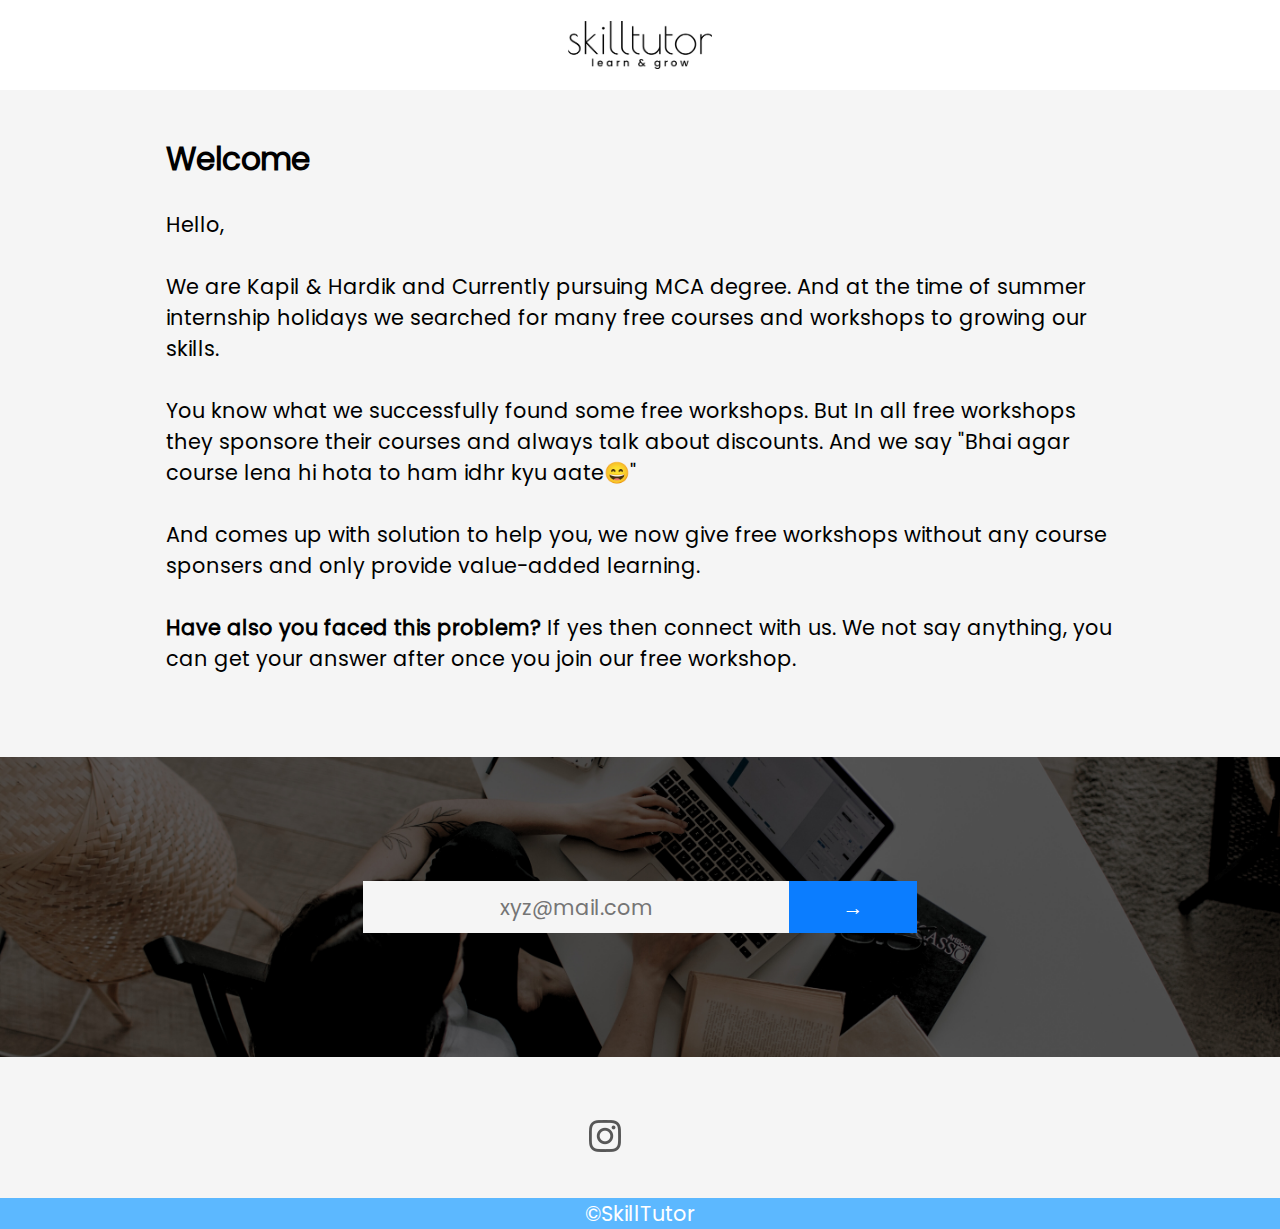
<file: index.html>
<!DOCTYPE html>
<html lang="en">
    <head>
        <meta charset="UTF-8">
        <meta name="author" content="Kapil Baser">
        <meta name="description" content="This page contain loading animation">
        <meta name="viewport" content="width=device-width, initial-scale=1.0">
        <title>SkillTutor</title>
        <link rel="icon" href="./favicon.png" type="image/x-icon">
        <link rel="stylesheet" href="./main.css" type="text/css">
    </head>
    <body>
       
       <div class="outer">
        
            <img class="logo" src="./logo.png" alt="Logo of skilltutor">
        
       </div>     
       <div class="about">
            <div class="detail">
            <h2>Welcome</h2>
            <p>
                Hello,<br><br>
                We are Kapil & Hardik and Currently pursuing MCA degree. And at the time of summer internship holidays we searched for many free courses and workshops to growing our skills.<br><br>
                You know what we successfully found some free workshops. But In all free workshops they sponsore their courses and always talk about discounts. And we say "Bhai agar course lena hi hota to ham idhr kyu aate😄"<br><br>
                And comes up with solution to help you, we now give free workshops without any course sponsers and only provide value-added learning.<br><br>
                <strong>Have also you faced this problem?</strong> If yes then connect with us. We not say anything, you can get your answer after once you join our free workshop. 

            </p>
        </div>
            <div class="bg">

                <div class="info">
                    <form >
                        <input placeholder="xyz@mail.com" name="Email" type="email">
                        <button value="submit">&rightarrow;</button>
                    </form>
                </div>
            </div>
       </div>
       <div class="so-logo">
        <a href="https://www.instagram.com/skilltutorin/"> <img class="social" src="./insta.png"></a>
        </div>
        <p class="copy">&copy;SkillTutor</p>
       <script>
        let form = document.querySelector("form");
        var regex = /^[a-zA-Z0-9.!#$%&'*+/=?^_`{|}~-]+@[a-zA-Z0-9-]+(?:\.[a-zA-Z0-9-]+)*$/;
        form.addEventListener("submit",(e)=>{
            
            
            let input = document.getElementsByTagName("input");
            input = input[0];
            if(regex.test(input.value)){
                e.preventDefault();
                let data = new FormData(form);
                fetch('https://script.google.com/macros/s/AKfycbwR-5GvkCdzJ7DjO9IKf73mD3Dpqe7Su5t0F2Wj9J28j9ec8asOsnITnYda1n9eBsfi/exec',{
                method:'POST',
                body:data
                }).then(res=>res.text()).then(data=>console.log(data));
                
                // window.open('thankyou.html','_self');
                setTimeout(function(){
                    window.open('thankyou.html','_self');
                },1000);
                
            }else{
                alert("Please Provide Correct Mail");
            }
            
        })    
    </script>
    </body>
    
</html>
</file>
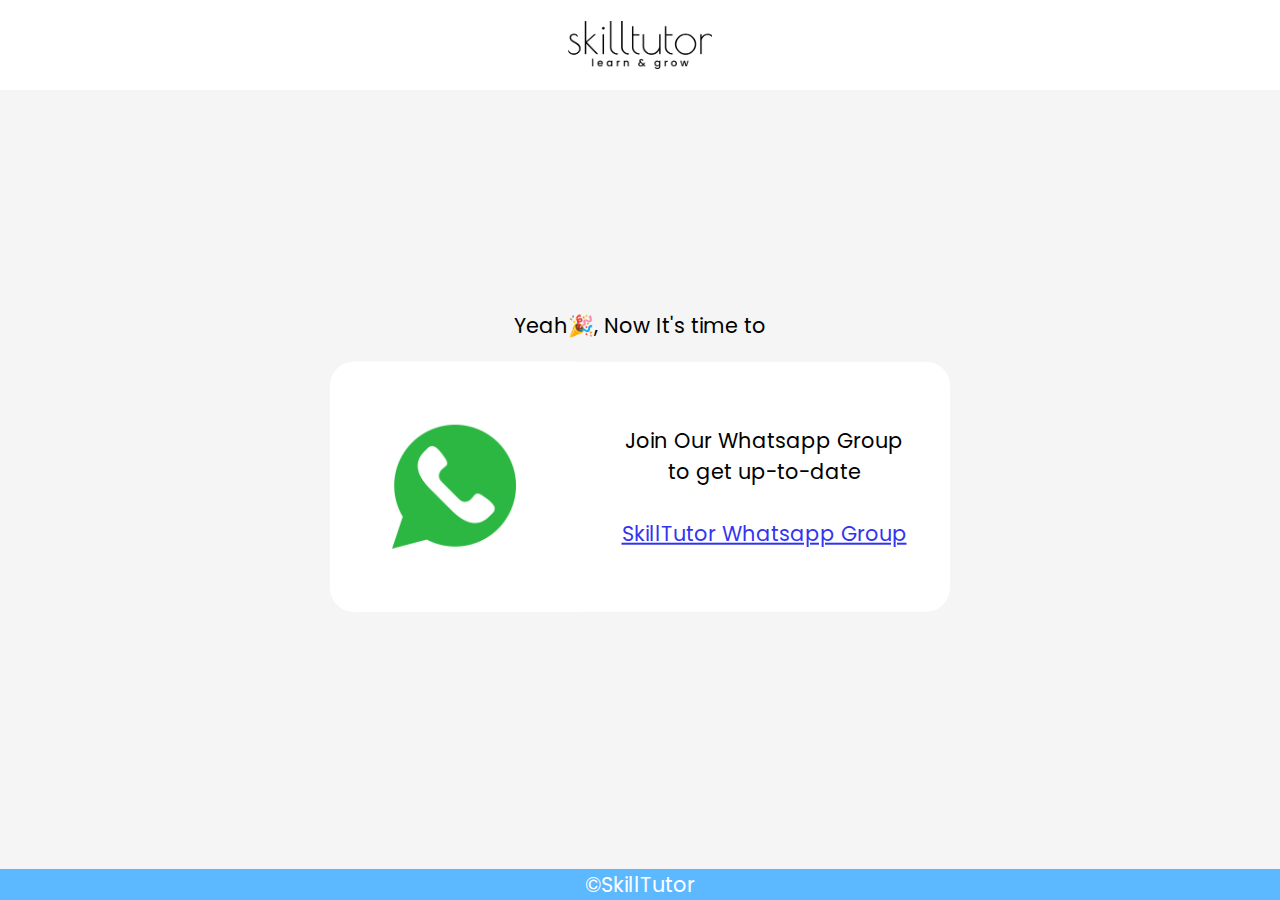
<file: thankyou.html>
<!DOCTYPE html>
<html lang="en">
<head>
    <meta charset="UTF-8">
    <meta name="viewport" content="width=device-width, initial-scale=1.0">
    <title>Document</title>
    <link rel="stylesheet" href="./main.css">
</head>
<body>
    <div class="outer">
        
        <img class="logo" src="./logo.png">
    
   </div>  
   <div class="cel">
        <p>Yeah🎉, Now It's time to</p>
        <div class="card">
            <div class="left">
                <img src="./whatsapp.png">
            </div>
            <div class="right">
                <p>Join Our Whatsapp Group<br>
                to get up-to-date
                <br><br>
                <a href="https://chat.whatsapp.com/GXkfQojWeojGuuzRqhAjGT">SkillTutor Whatsapp Group</a>
                </p>
            </div>
        </div>
        
    </div>
    <p class="copy c">&copy;SkillTutor</p>

</body>
</html>
</file>
<file: main.css>
@font-face {
    font-family: p2;
    src: url(./Poppins-Regular.ttf);
  }
html{
    font-size: 1.3rem;
}
body{
    width: 100vw;
    margin: 0%;
    background-color: whitesmoke;
    overflow-x: hidden;
}
.outer{
    background-color: white;
    width: 100%;
    padding: 1em 2em;
    display: flex;
    align-items: center;
    box-sizing: border-box;
    justify-content: center;
    position: sticky;
}
.outer .logo{
    position: relative;
    display: flex;
    justify-content: center;
    height: 100%;
    
}
.menu{
    
    box-sizing: border-box;
}
.logo{
    
    position: relative;
    
    min-width: 140px;
    position: relative;
    width: 12%;
}
ul{
    list-style: none;
    display: flex;
    width: 100%;
}
ul li{
    margin-right: 3em;
    
}
ul .last{
    margin: 0;
}
.detail{
    padding: 1em 8em;
}
h2,p{
    font-family: p2;
    
}
form{
    width: 100%;
    display: flex;
    justify-content: center;
}


input{
    padding: .5em 1em;
    font-family: p2;
    font-size: 1rem;
    position: relative;
    outline: 0;
    border: 0;
    margin: 0%;
    text-align: center;
    background-color: whitesmoke;
    width: 30%;
}
button{
    padding: .5em 1em;
    font-family: p2;
    font-size: 1rem;
    width: 10%;
    box-sizing: border-box;
    outline: 0;
    cursor: pointer;
    border: 0;
    margin:0;
    text-align: center;
    color: white;
    background-color: rgb(11, 125, 255);
}
button:hover{
    background-color: rgb(49, 144, 252);
}
.info{
    width: 100%;
    
}
h1{
    font-family: p2;
}
.cel{
    box-sizing: border-box;
    width: 100%;
    text-align: center;
    position: absolute;
    top: 50%;
    transform: translateY(-50%);
}
.social{
    box-sizing: border-box;
    /* margin: 0 2em 0 0; */
    opacity: .8;
}
.so-logo{
    /* position: absolute; */
    width: 8%;
    display: flex;
    
    box-sizing: border-box;
    justify-content: space-between;
    margin: 2em auto;
    
    /* bottom: 5%; */
}
.bg{
    margin-top: 2em;
    min-height: 300px;
    width: 100%;
    height: 40%;
    background-color: #cccccc;
    margin-bottom: 3em;
    display: grid;
    place-items: center;
    background-image: url("bg.jpg");
    background-position: center;
    background-size: cover;
}

.card{
    
    box-sizing: border-box;
    width: 65%;
    max-width: 620px;
    margin: auto;
    border-radius: 24px ;
    height: 40%;
    display: flex;
    min-height: 250px;
    background-color: white;
}
.left{
    width: 40%;
    min-height: 250px;
    height: 100%;
    border-top-left-radius: 24px;
    border-bottom-left-radius: 24px;
    background-color: rgb(255, 255, 255);
    display: flex;
    justify-content: center;
    align-items: center;
}
.left img{
    position: relative;
    width: 50%;
    
}
.right{
    width: 60%;
    display: flex;
    padding: 0 1em;
    box-sizing: border-box;
    justify-content: center;
    align-items: center;
}
.copy{
    width: 100%;
    text-align: center;
    background-color: #5CB8FF;
    color: white;
    margin: 0;
    
    bottom: 0;
}
.c{
    position: absolute;
    bottom: 0;
}
a{
    opacity: .8;
}
a:hover{
    opacity: 1;
}
@media (max-width: 1100px) and (min-width:700px){
    html{
        font-size: 1.2rem;
    }
    .card{
        width: 65%;
    }
    .so-logo{
        width: 14%;
    }
}

@media (max-width: 700px){
    html{
        font-size: 1rem;
    }
    .detail{
        padding: .5em 2em;
    }
    .card{
        padding-top: 2em;
        width: 80%;
        flex-direction: column;
        align-items: center;
        
    }
    .so-logo{
        width: 20%;
    }
    .social{
        width: 24%;
    }
    .left{
        min-height: 50px;
    }
    .right{
        width: 100%;
    }
    input{
        width: 65%;
    }
    button{
        width: 15%;
    }
    .cel{
        padding-right: 2em;
        padding-left: 2em;
    }
    
}
</file>
